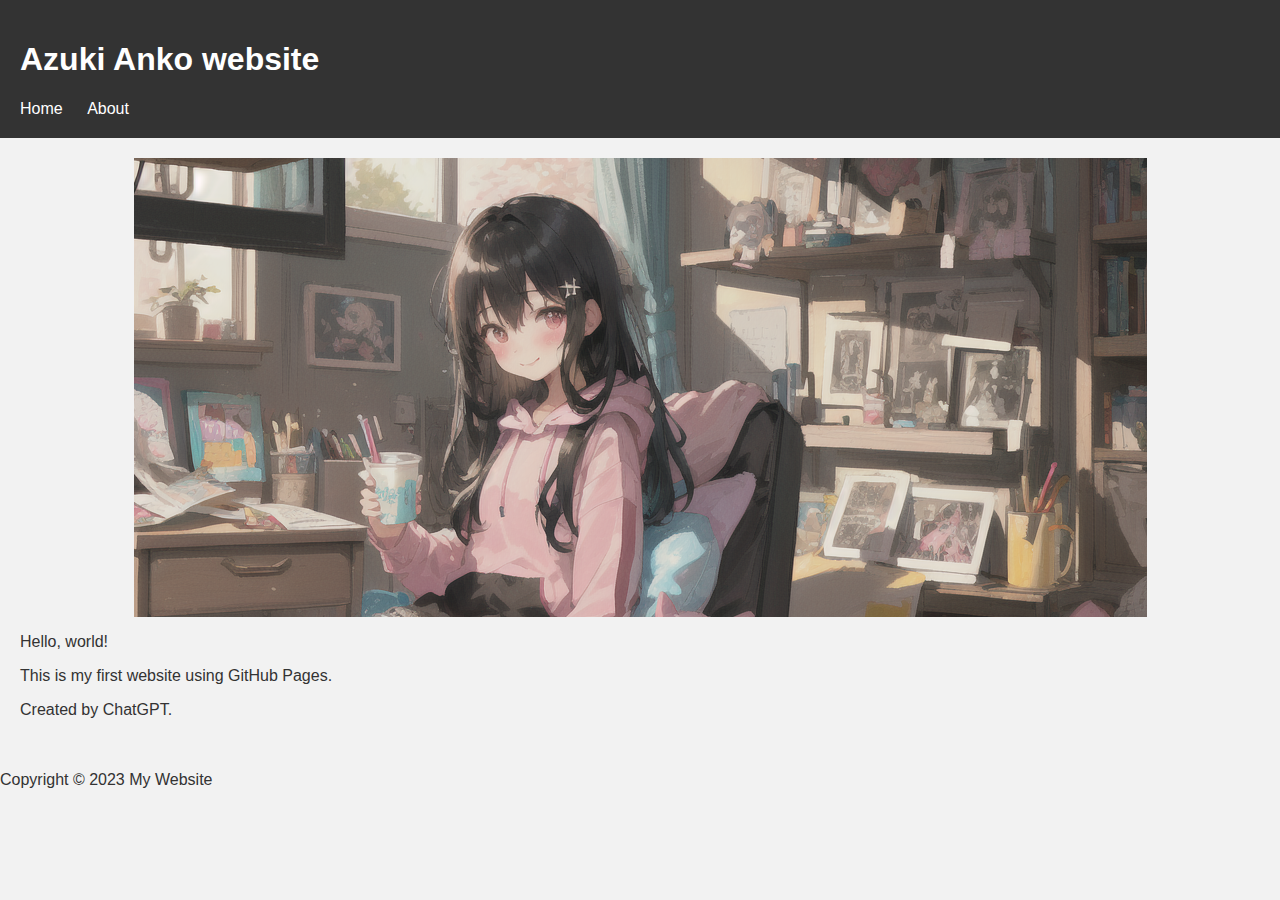
<file: index.html>
<!DOCTYPE html>
<html>
<head>
	<title>Azuki Anko Website</title>
	<link rel="stylesheet" type="text/css" href="style.css">
</head>
<body>
	<header>
		<h1>Azuki Anko website</h1>
		<nav>
			<ul>
				<li><a href="#">Home</a></li>
				<li><a href="About.html">About</a></li>
			</ul>
		</nav>
	</header>
	<main>
		<img src="img/image.png" alt="Image">
		<p>Hello, world!</p>
		<p>This is my first website using GitHub Pages.</p>
        <p>Created by ChatGPT.</p>
        
	</main>
	<footer>
		<p>Copyright © 2023 My Website</p>
	</footer>
</body>
</html>
</file>
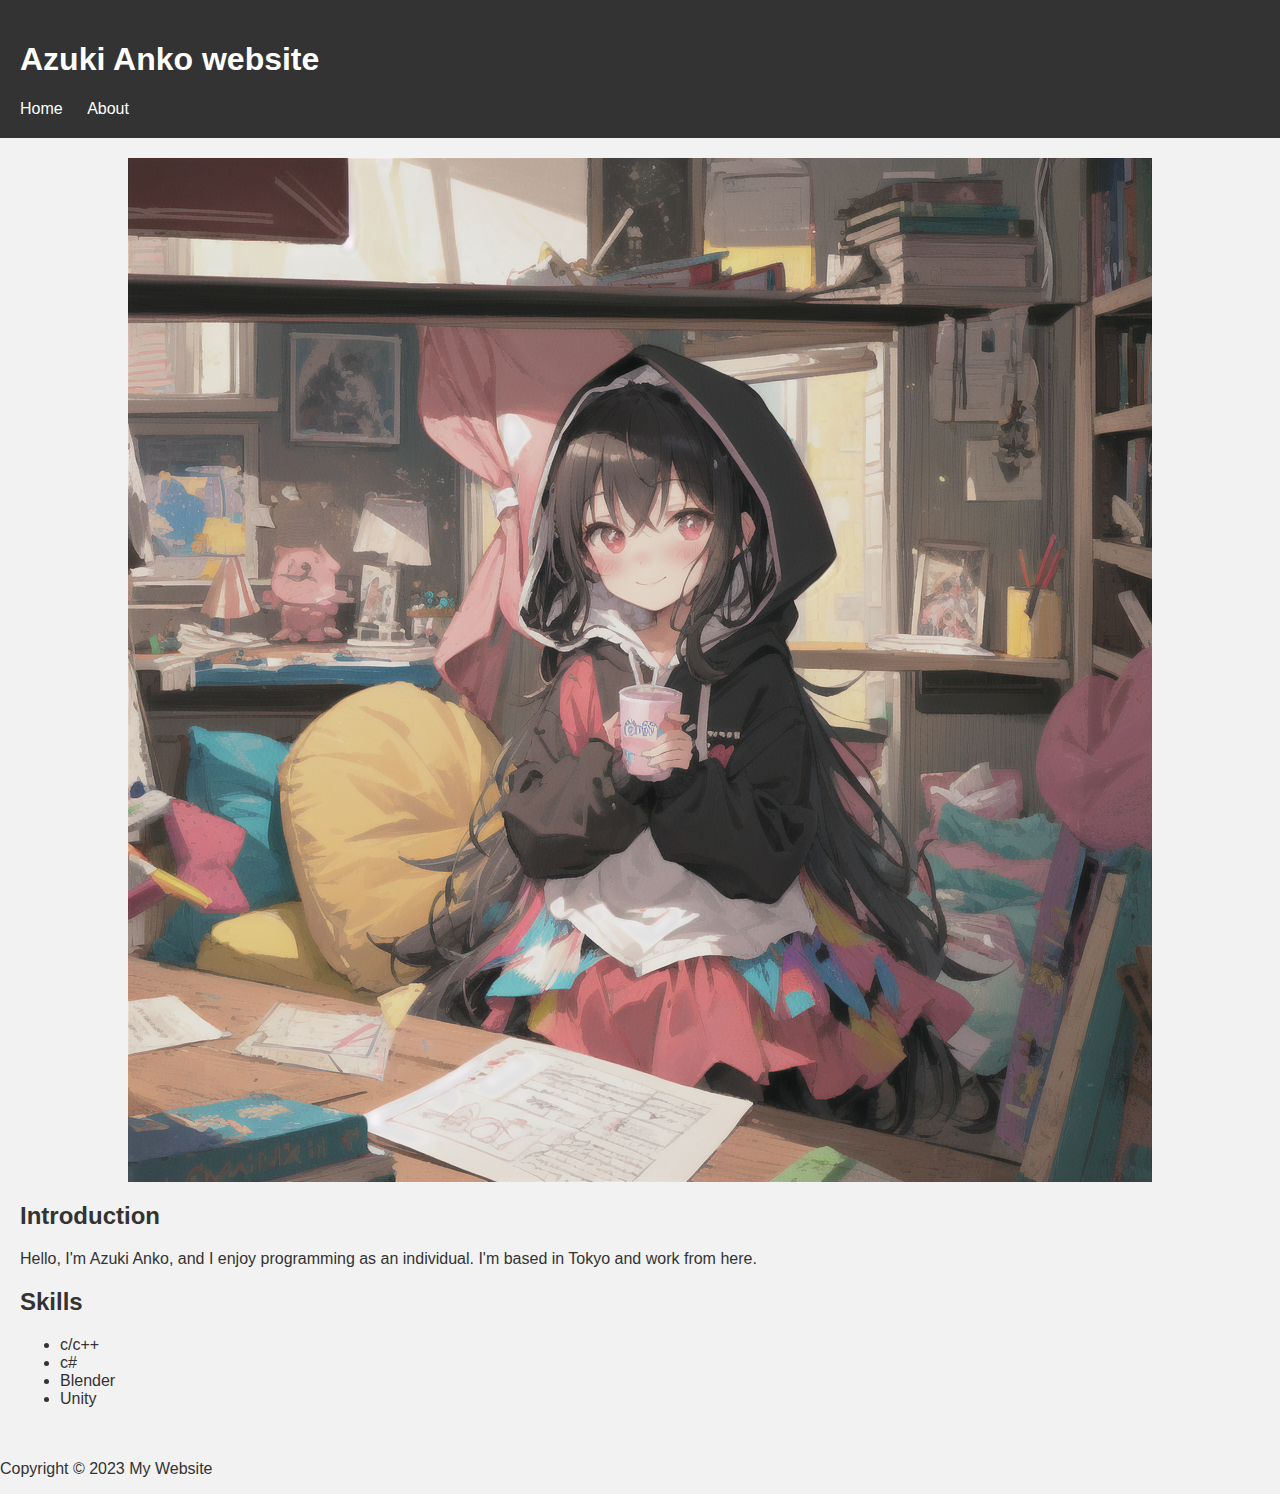
<file: About.html>
<!DOCTYPE html>
<html>
<head>
	<title>Azuki Anko Website</title>
	<link rel="stylesheet" type="text/css" href="style.css">
</head>
<body>
	<header>
		<h1>Azuki Anko website</h1>
		<nav>
			<ul>
				<li><a href="index.html">Home</a></li>
				<li><a href="About.html">About</a></li>
			</ul>
		</nav>
	</header>
	<main>
		<img src="img/image2.png" alt="Image">
		<section class="intro">
			<h2>Introduction</h2>
			<p>Hello, I'm Azuki Anko, and I enjoy programming as an individual. I'm based in Tokyo and work from here.</p>
		</section>
		<section class="skills">
			<h2>Skills</h2>
			<ul>
				<li>c/c++</li>
				<li>c#</li>
				<li>Blender</li>
				<li>Unity</li>
			</ul>
		</section>
	
	</main>
	<footer>
		<p>Copyright © 2023 My Website</p>
	</footer>
</body>
</html>
</file>
<file: style.css>
body {
	font-family: Arial, sans-serif;
	background-color: #f2f2f2;
	color: #333;
	margin: 0;
	padding: 0;
}

header {
	background-color: #333;
	color: #fff;
	padding: 20px;
}

nav ul {
	list-style: none;
	margin: 0;
	padding: 0;
}

nav li {
	display: inline-block;
	margin-right: 20px;
}

nav a {
	color: #fff;
	text-decoration: none;
}

main {
	padding: 20px;
}

img {
	display: block;
	margin: 0 auto;
	max-width: 100%;
	height: auto;
}
</file>
